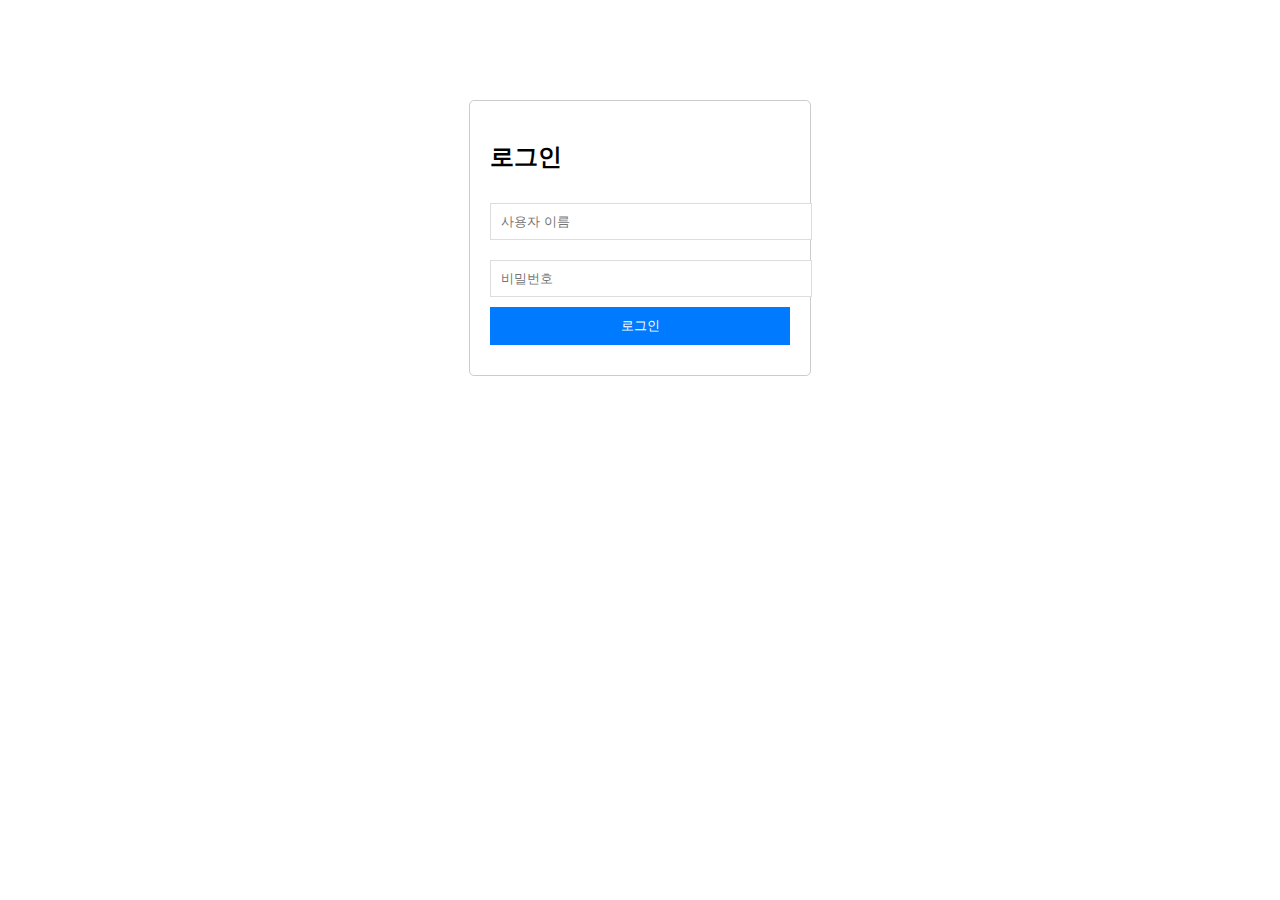
<file: index.html>
<!DOCTYPE html>
<html>
<head>
    <title>취약한 로그인 시스템</title>
    <link rel="stylesheet" href="style.css">
</head>
<body>
    <div class="login-container">
        <h2>로그인</h2>
        <form action="login.php" method="POST">
            <input type="text" name="username" placeholder="사용자 이름" required>
            <input type="password" name="password" placeholder="비밀번호" required>
            <button type="submit">로그인</button>
        </form>
        <div id="message"></div>
    </div>
    <script src="script.js"></script>
</body>
</html>
</file>
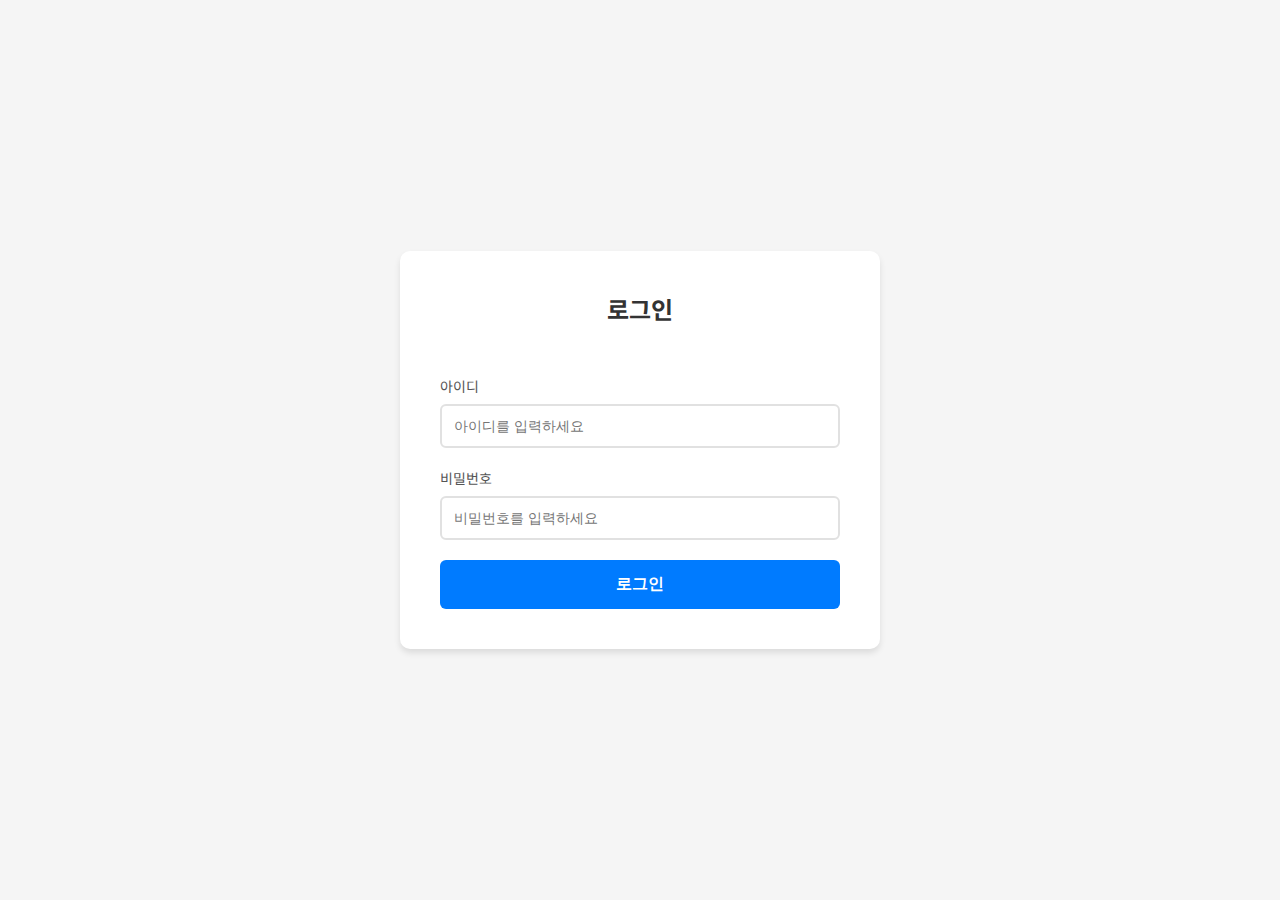
<file: web/public/index.html>
<!DOCTYPE html>
<html lang="ko">
<head>
    <meta charset="UTF-8">
    <meta name="viewport" content="width=device-width, initial-scale=1.0">
    <title>로그인</title>
    <link href="https://fonts.googleapis.com/css2?family=Noto+Sans+KR:wght@400;500;700&display=swap" rel="stylesheet">
    <link rel="stylesheet" href="../assets/css/style.css">
</head>
<body>
    <div class="login-container">
        <div class="login-header">
            <h2>로그인</h2>
        </div>
        <div id="message"></div>
        <form id="loginForm">
            <div class="form-group">
                <label for="username">아이디</label>
                <input type="text" id="username" name="username" required 
                       placeholder="아이디를 입력하세요">
            </div>
            <div class="form-group">
                <label for="password">비밀번호</label>
                <input type="password" id="password" name="password" required 
                       placeholder="비밀번호를 입력하세요">
            </div>
            <button type="submit">로그인</button>
        </form>
    </div>
    <script src="../assets/js/script.js"></script>
</body>
</html>
</file>
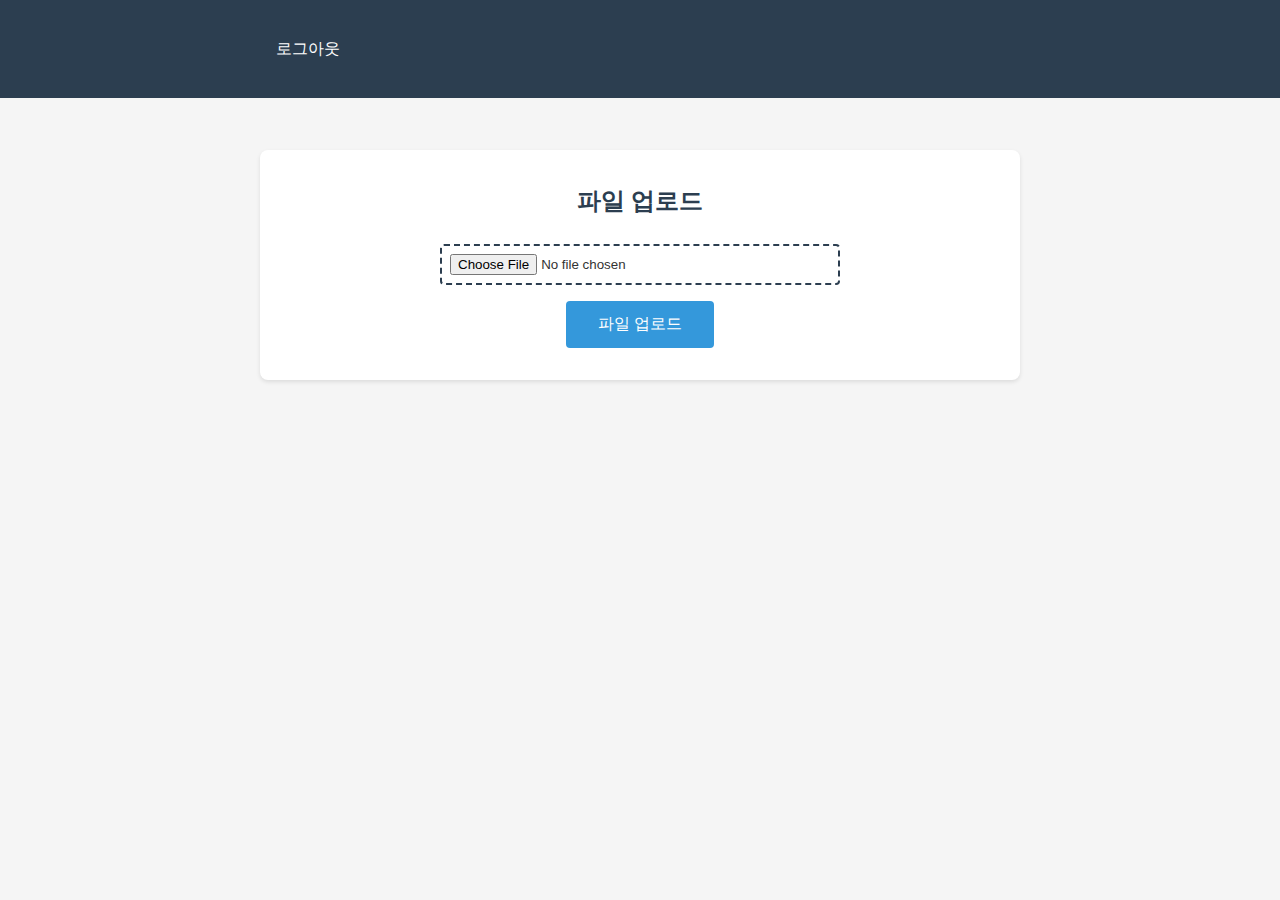
<file: web/public/upload.html>
<!DOCTYPE html>
<html lang="ko">
<head>
    <meta charset="UTF-8">
    <meta name="viewport" content="width=device-width, initial-scale=1.0">
    <title>파일 업로드</title>
    <style>
        * {
            margin: 0;
            padding: 0;
            box-sizing: border-box;
        }

        body {
            font-family: 'Noto Sans KR', sans-serif;
            background-color: #f5f5f5;
            line-height: 1.6;
            color: #333;
        }

        .container {
            max-width: 800px;
            margin: 0 auto;
            padding: 20px;
        }

        nav {
            background-color: #2c3e50;
            padding: 1rem;
            margin-bottom: 2rem;
        }

        nav a {
            color: white;
            text-decoration: none;
            padding: 0.5rem 1rem;
            border-radius: 4px;
            transition: background-color 0.3s;
        }

        nav a:hover {
            background-color: #34495e;
        }

        .upload-section {
            background-color: white;
            padding: 2rem;
            border-radius: 8px;
            box-shadow: 0 2px 4px rgba(0,0,0,0.1);
        }

        h2 {
            color: #2c3e50;
            margin-bottom: 1.5rem;
            text-align: center;
        }

        .warning {
            background-color: #fff3cd;
            color: #856404;
            padding: 1rem;
            border-radius: 4px;
            margin-bottom: 1.5rem;
            text-align: center;
        }

        #uploadForm {
            display: flex;
            flex-direction: column;
            gap: 1rem;
            align-items: center;
        }

        .file-input-wrapper {
            width: 100%;
            max-width: 400px;
        }

        #fileToUpload {
            width: 100%;
            padding: 0.5rem;
            border: 2px dashed #2c3e50;
            border-radius: 4px;
            cursor: pointer;
        }

        .submit-btn {
            background-color: #3498db;
            color: white;
            border: none;
            padding: 0.8rem 2rem;
            border-radius: 4px;
            cursor: pointer;
            font-size: 1rem;
            transition: background-color 0.3s;
        }

        .submit-btn:hover {
            background-color: #2980b9;
        }

        .info-section {
            margin-top: 2rem;
            padding: 1rem;
            background-color: #e8f4f8;
            border-radius: 4px;
        }

        .info-section h3 {
            color: #2c3e50;
            margin-bottom: 0.5rem;
        }

        .info-section ul {
            list-style-type: none;
            padding-left: 1rem;
        }

        .info-section li {
            margin-bottom: 0.5rem;
            color: #666;
        }
    </style>
</head>
<body>
    <nav>
        <div class="container">
            <a href="../includes/logout.php">로그아웃</a>
        </div>
    </nav>

    <div class="container">
        <div class="upload-section">
            <h2>파일 업로드</h2>
            <form id="uploadForm" action="../includes/upload.php" method="post" enctype="multipart/form-data">
                <div class="file-input-wrapper">
                    <input type="file" name="fileToUpload" id="fileToUpload">
                </div>
                <button type="submit" class="submit-btn" name="submit">파일 업로드</button>
            </form>
        </div>
    </div>

    <div id="uploadResult" class="upload-result" style="margin-top: 1rem; display: none;">
        <pre style="background: #f8f9fa; padding: 1rem; border-radius: 4px; overflow-x: auto;"></pre>
    </div>

    <script>
        document.getElementById('uploadForm').addEventListener('submit', function(e) {
            e.preventDefault();
            
            const submitBtn = document.querySelector('.submit-btn');
            const resultDiv = document.getElementById('uploadResult');
            const resultPre = resultDiv.querySelector('pre');
            
            submitBtn.disabled = true;
            submitBtn.textContent = '업로드 중...';
            
            const formData = new FormData(this);
            
            console.log('파일 업로드 시작...');
            
            fetch('../includes/upload.php', {
                method: 'POST',
                body: formData
            })
            .then(response => response.json())
            .then(data => {
                console.log('서버 응답:', data);
                
                // 로그 및 결과 표시
                let logText = '== 업로드 결과 ==\n';
                logText += `상태: ${data.success ? '성공' : '실패'}\n`;
                logText += `메시지: ${data.message}\n`;
                
                if (data.logs && data.logs.length > 0) {
                    logText += '\n== 상세 로그 ==\n';
                    data.logs.forEach(log => {
                        logText += `${log}\n`;
                    });
                }
                
                if (data.filepath) {
                    logText += `\n저장 위치: ${data.filepath}`;
                }
                
                resultPre.textContent = logText;
                resultDiv.style.display = 'block';
                
                // 버튼 상태 복구
                submitBtn.disabled = false;
                submitBtn.textContent = '파일 업로드';
            })
            .catch(error => {
                console.error('업로드 오류:', error);
                resultPre.textContent = `오류 발생: ${error.message}`;
                resultDiv.style.display = 'block';
                
                submitBtn.disabled = false;
                submitBtn.textContent = '파일 업로드';
            });
        });

        // 파일 선택 시 피드백
        document.getElementById('fileToUpload').addEventListener('change', function(e) {
            const fileName = e.target.files[0]?.name;
            if (fileName) {
                console.log('선택된 파일:', fileName);
                document.querySelector('.submit-btn').textContent = `'${fileName}' 업로드`;
            } else {
                console.log('파일 선택 취소됨');
                document.querySelector('.submit-btn').textContent = '파일 업로드';
            }
        });
    </script>
</body>
</html>
</file>
<file: style.css>
.login-container {
    width: 300px;
    margin: 100px auto;
    padding: 20px;
    border: 1px solid #ccc;
    border-radius: 5px;
}

input {
    width: 100%;
    padding: 10px;
    margin: 10px 0;
    border: 1px solid #ddd;
}

button {
    width: 100%;
    padding: 10px;
    background: #007bff;
    color: white;
    border: none;
    cursor: pointer;
}

#message {
    margin-top: 10px;
    color: red;
}
</file>
<file: web/assets/css/style.css>
body {
    font-family: 'Noto Sans KR', sans-serif;
    background-color: #f5f5f5;
    margin: 0;
    padding: 0;
    display: flex;
    justify-content: center;
    align-items: center;
    min-height: 100vh;
}

.login-container {
    background-color: white;
    width: 400px;
    padding: 40px;
    border-radius: 10px;
    box-shadow: 0 4px 6px rgba(0, 0, 0, 0.1);
}

.login-header {
    text-align: center;
    margin-bottom: 30px;
}

.login-header h2 {
    color: #333;
    margin: 0;
    font-size: 24px;
}

.form-group {
    margin-bottom: 20px;
}

label {
    display: block;
    margin-bottom: 8px;
    color: #555;
    font-size: 14px;
}

input {
    width: 100%;
    padding: 12px;
    border: 2px solid #e1e1e1;
    border-radius: 6px;
    font-size: 14px;
    transition: border-color 0.3s ease;
    box-sizing: border-box;
}

input:focus {
    border-color: #007bff;
    outline: none;
}

button {
    width: 100%;
    padding: 14px;
    background: #007bff;
    color: white;
    border: none;
    border-radius: 6px;
    font-size: 16px;
    font-weight: 600;
    cursor: pointer;
    transition: background-color 0.3s ease;
}

button:hover {
    background: #0056b3;
}

#message {
    text-align: center;
    padding: 10px;
    margin-top: 20px;
    border-radius: 4px;
    font-size: 14px;
}

#message.error {
    background-color: #fff2f2;
    color: #dc3545;
}

#message.success {
    background-color: #f0fff4;
    color: #28a745;
}
</file>
